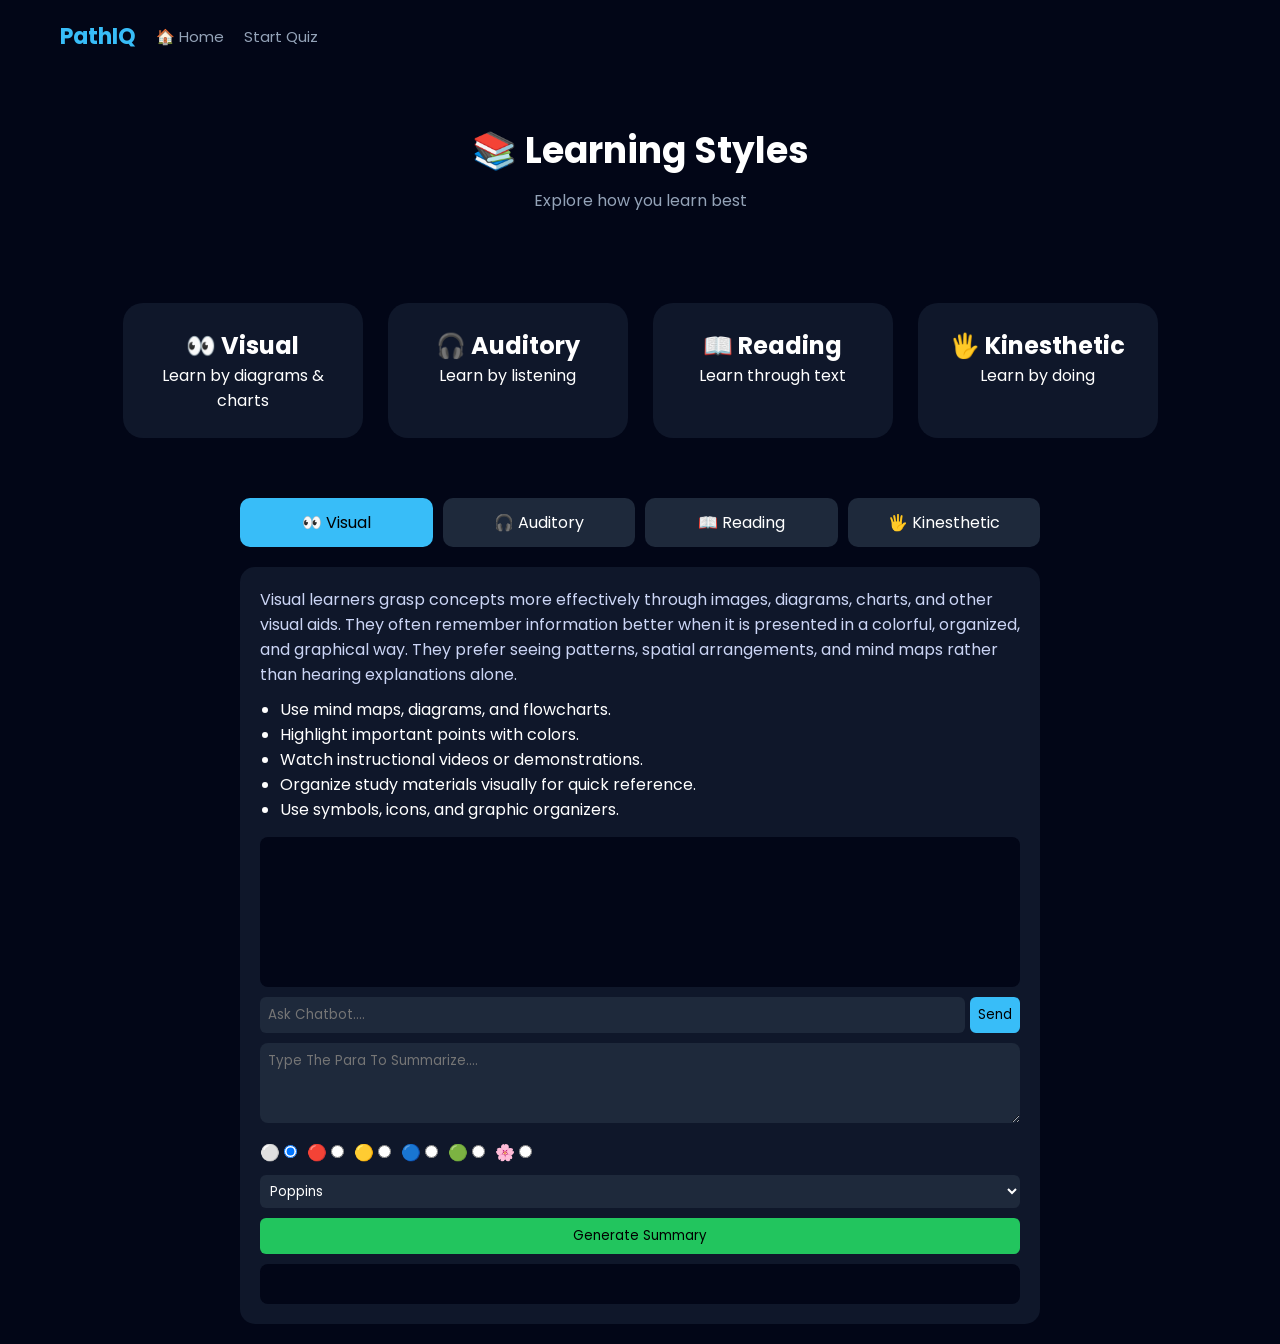
<file: templates/learning_style.html>
<!DOCTYPE html>
<html>
<head>
<title>Learning Styles - PathIQ</title>

<link href="https://fonts.googleapis.com/css2?family=Poppins:wght@300;500;700&display=swap" rel="stylesheet">

<style>
*{margin:0;padding:0;box-sizing:border-box;font-family:'Poppins',sans-serif;}
body{background:#020617;color:white;}

/* NAV */
.nav {
  display: flex;
  gap: 20px; /* Space between buttons */
  padding: 20px 60px;
  align-items: center;
}

.nav .logo {
  color: #38bdf8;
  font-weight: 700;
  font-size: 22px;
}

/* Links/buttons */
.nav a {
  color: #94a3b8;
  text-decoration: none;
  font-size: 15px;
  transition: 0.3s;
}

.nav a:hover {
  color: white;
}
.logo{font-size:22px;color:#38bdf8;font-weight:700;}

/* HERO */
.hero{text-align:center;padding:50px 20px;}
.hero h1{font-size:36px;}
.hero p{color:#94a3b8;margin-top:10px;}

/* CARDS (UNCHANGED) */
.container{
display:flex;
justify-content:center;
flex-wrap:wrap;
gap:25px;
padding:40px;
}

.card{
width:240px;
background:#0f172a;
padding:25px;
border-radius:20px;
cursor:pointer;
text-align:center;
transition:0.3s;
}

.card:hover{
transform:translateY(-8px);
box-shadow:0 10px 30px rgba(56,189,248,0.2);
}

/* ===== TAB BAR ===== */
.tab-bar{
display:flex;
justify-content:center;
gap:10px;
margin:20px auto;
max-width:800px;
}

.tab{
flex:1;
text-align:center;
padding:12px;
background:#1e293b;
border-radius:10px;
cursor:pointer;
transition:0.3s;
}

.tab.active{
background:#38bdf8;
color:black;
}

/* ===== CONTENT ===== */
.content{
display:none;
max-width:800px;
margin:20px auto;
background:#0f172a;
padding:20px;
border-radius:15px;
}

.content.active{
display:block;
}

/* TEXT */
.desc{color:#cbd5f5;margin-bottom:10px;}
ul{margin-left:20px;margin-bottom:15px;}

/* CHAT */
.chat-box{
height:150px;
overflow-y:auto;
background:#020617;
padding:10px;
border-radius:8px;
margin-bottom:10px;
}

.user{color:#38bdf8;}
.bot{color:#22c55e;}

.chat-input{display:flex;gap:5px;margin-bottom:10px;}
.chat-input input{
flex:1;
padding:8px;
border:none;
border-radius:6px;
background:#1e293b;
color:white;
}
.chat-input button{
background:#38bdf8;
border:none;
padding:8px;
border-radius:6px;
cursor:pointer;
}

/* SUMMARY */
textarea{
width:100%;
height:80px;
border:none;
border-radius:8px;
padding:8px;
background:#1e293b;
color:white;
}

.colors{display:flex;gap:10px;margin:10px 0;}

select{
width:100%;
padding:6px;
border-radius:6px;
background:#1e293b;
color:white;
border:none;
}

button.gen{
margin-top:10px;
width:100%;
padding:8px;
border:none;
background:#22c55e;
border-radius:6px;
cursor:pointer;
}

.output{
margin-top:10px;
padding:10px;
background:#020617;
border-radius:8px;
min-height:40px;
}
</style>
</head>

<body>

<div class="nav">
<div class="logo">PathIQ</div>
<a href="/" >🏠 Home</a>
<a href="/predict_page">Start Quiz</a>
</div>

<div class="hero">
<h1>📚 Learning Styles</h1>
<p>Explore how you learn best</p>
</div>

<!-- CARDS (UNCHANGED) -->
<div class="container">
<div class="card"><h2>👀 Visual</h2><p>Learn by diagrams & charts</p></div>
<div class="card"><h2>🎧 Auditory</h2><p>Learn by listening</p></div>
<div class="card"><h2>📖 Reading</h2><p>Learn through text</p></div>
<div class="card"><h2>🖐 Kinesthetic</h2><p>Learn by doing</p></div>
</div>

<!-- ===== TAB BAR ===== -->
<div class="tab-bar">
<div class="tab active" onclick="openTab(event,'v')">👀 Visual</div>
<div class="tab" onclick="openTab(event,'a')">🎧 Auditory</div>
<div class="tab" onclick="openTab(event,'r')">📖 Reading</div>
<div class="tab" onclick="openTab(event,'k')">🖐 Kinesthetic</div>
</div>

<!-- ===== CONTENTS ===== -->

<!-- VISUAL -->
<div id="v" class="content active">
<p class="desc">
Visual learners grasp concepts more effectively through images, diagrams, charts, and other visual aids. 
They often remember information better when it is presented in a colorful, organized, and graphical way. They prefer seeing patterns, spatial arrangements, 
and mind maps rather than hearing explanations alone.
</p>

<ul>
<li>Use mind maps, diagrams, and flowcharts.
<li>Highlight important points with colors.</li>
<li>Watch instructional videos or demonstrations.</li>
<li>Organize study materials visually for quick reference.</li>
<li>Use symbols, icons, and graphic organizers.</li>

</ul>

<div class="chat-box" id="chat_v"></div>
<div class="chat-input">
<input id="input_v" placeholder="Ask Chatbot....">
<button onclick="sendMsg('v')">Send</button>
</div>

<textarea id="text_v" placeholder="Type The Para To Summarize...."></textarea>

<div class="colors">
<label>⚪ <input type="radio" name="c_v" value="white" checked></label>
<label>🔴 <input type="radio" name="c_v" value="red"></label>
<label>🟡 <input type="radio" name="c_v" value="yellow"></label>
<label>🔵 <input type="radio" name="c_v" value="cyan"></label>
<label>🟢 <input type="radio" name="c_v" value="lime"></label>
<label>🌸 <input type="radio" name="c_v" value="pink"></label>
</div>

<select id="font_v">
<option>Poppins</option>
<option>Arial</option>
<option>Courier</option>
</select>

<button class="gen" onclick="gen('v')">Generate Summary</button>
<div class="output" id="out_v"></div>
</div>

<!-- AUDITORY -->
<div id="a" class="content">
<p class="desc">Auditory learners learn best through listening and speaking.
     They benefit from lectures, discussions, and verbal explanations, and often remember information more effectively when they hear it. 
    Speaking aloud or listening to recordings can reinforce learning for them.</p>

<ul>
    <li>Participate actively in discussions or study groups.</li>
<li>Listen to lectures, podcasts, or audio notes.</li>
<li>Explain concepts aloud to reinforce understanding.</li>
<li>Use rhymes or mnemonic devices to remember information.</li>
<li>Record your own voice summarizing notes for review.</li>
</ul>

<div class="chat-box" id="chat_a"></div>
<div class="chat-input">
<input id="input_a" placeholder="Ask Chatbot....">
<button onclick="sendMsg('a')">Send</button>
</div>

<textarea id="text_a" placeholder="Type The Para To Summarize...."></textarea>

<div class="colors">
<label>⚪ <input type="radio" name="c_a" value="white" checked></label>
<label>🔴 <input type="radio" name="c_a" value="red"></label>
<label>🟡 <input type="radio" name="c_a" value="yellow"></label>
<label>🔵 <input type="radio" name="c_a" value="cyan"></label>
<label>🟢 <input type="radio" name="c_a" value="lime"></label>
<label>🌸 <input type="radio" name="c_a" value="pink"></label>
</div>

<select id="font_a">
<option>Poppins</option>
<option>Arial</option>
<option>Courier</option>
</select>

<button class="gen" onclick="gen('a')">Generate Summary</button>
<div class="output" id="out_a"></div>
</div>

<!-- READING -->
<div id="r" class="content">
<p class="desc">Reading/writing learners understand information best through written words. 
    They excel when reading textbooks, articles, or notes, and often prefer to summarize, outline, or rewrite content in their own words.
     Writing helps them process and remember information effectively.</p>

<ul>
<li>Take detailed notes during lectures or while reading.</li>
<li>Summarize information in your own words.</li>
<li>Highlight key points in textbooks or articles.</li>
<li>Create lists, headings, and bullet points for clarity.</li>
<li>Use written study guides and flashcards.</li>
</ul>

<div class="chat-box" id="chat_r"></div>
<div class="chat-input">
<input id="input_r" placeholder="Ask Chatbot....">
<button onclick="sendMsg('r')">Send</button>
</div>

<textarea id="text_r" placeholder="Type The Para To Summarize...."></textarea>

<div class="colors">
<label>⚪ <input type="radio" name="c_r" value="white" checked></label>
<label>🔴 <input type="radio" name="c_r" value="red"></label>
<label>🟡 <input type="radio" name="c_r" value="yellow"></label>
<label>🔵 <input type="radio" name="c_r" value="cyan"></label>
<label>🟢 <input type="radio" name="c_r" value="lime"></label>
<label>🌸 <input type="radio" name="c_r" value="pink"></label>
</div>

<select id="font_r">
<option>Poppins</option>
<option>Arial</option>
<option>Courier</option>
</select>

<button class="gen" onclick="gen('r')">Generate Summary</button>
<div class="output" id="out_r"></div>
</div>

<!-- KINESTHETIC -->
<div id="k" class="content">
<p class="desc">Kinesthetic learners understand and retain knowledge best through hands-on experiences and physical engagement. 
    They prefer activities that involve movement, practice, and manipulation of objects rather than passive reading or listening. 
    Experiential learning helps them connect concepts to real-world applications.</p>

<ul>
    <li>Engage in experiments, simulations, or role-playing.</li>
<li>Use flashcards or physical models for practice.</li>
<li>Take frequent breaks and study in short, active sessions.</li>
<li>Apply concepts through real-world tasks or exercises.</li>
<li>Combine movement with learning (e.g., writing, drawing, acting).</li>
</ul>

<div class="chat-box" id="chat_k"></div>
<div class="chat-input">
<input id="input_k" placeholder="Ask Chatbot....">
<button onclick="sendMsg('k')">Send</button>
</div>

<textarea id="text_k" placeholder="Type The Para To Summarize...."></textarea>

<div class="colors">
<label>⚪ <input type="radio" name="c_k" value="white" checked></label>
<label>🔴 <input type="radio" name="c_k" value="red"></label>
<label>🟡 <input type="radio" name="c_k" value="yellow"></label>
<label>🔵 <input type="radio" name="c_k" value="cyan"></label>
<label>🟢 <input type="radio" name="c_k" value="lime"></label>
<label>🌸 <input type="radio" name="c_k" value="pink"></label>
</div>

<select id="font_k">
<option>Poppins</option>
<option>Arial</option>
<option>Courier</option>
</select>

<button class="gen" onclick="gen('k')">Generate Summary</button>
<div class="output" id="out_k"></div>
</div>

<script>


function openTab(e,id){
document.querySelectorAll('.content').forEach(c=>c.classList.remove('active'));
document.getElementById(id).classList.add('active');

document.querySelectorAll('.tab').forEach(t=>t.classList.remove('active'));
e.target.classList.add('active');
}


async function sendMsg(id){
let input=document.getElementById(`input_${id}`);
let msg=input.value.trim();
if(!msg) return;

let box=document.getElementById(`chat_${id}`);
box.innerHTML+=`<div class="user">You: ${msg}</div>`;
input.value="";

let res=await fetch("/chat",{
method:"POST",
headers:{"Content-Type":"application/json"},
body:JSON.stringify({message:msg})
});
let data=await res.json();
box.innerHTML+=`<div class="bot">Bot: ${data.reply}</div>`;
}

/* SUMMARY */
function gen(id){
let text=document.getElementById(`text_${id}`).value;
let out=document.getElementById(`out_${id}`);

let color=document.querySelector(`input[name="c_${id}"]:checked`).value;
let font=document.getElementById(`font_${id}`).value;

let summary=text.split(".").slice(0,2).join(".")+".";
out.style.color=color;
out.style.fontFamily=font;
out.innerText=summary;
}

</script>

</body>
</html>
</file>
